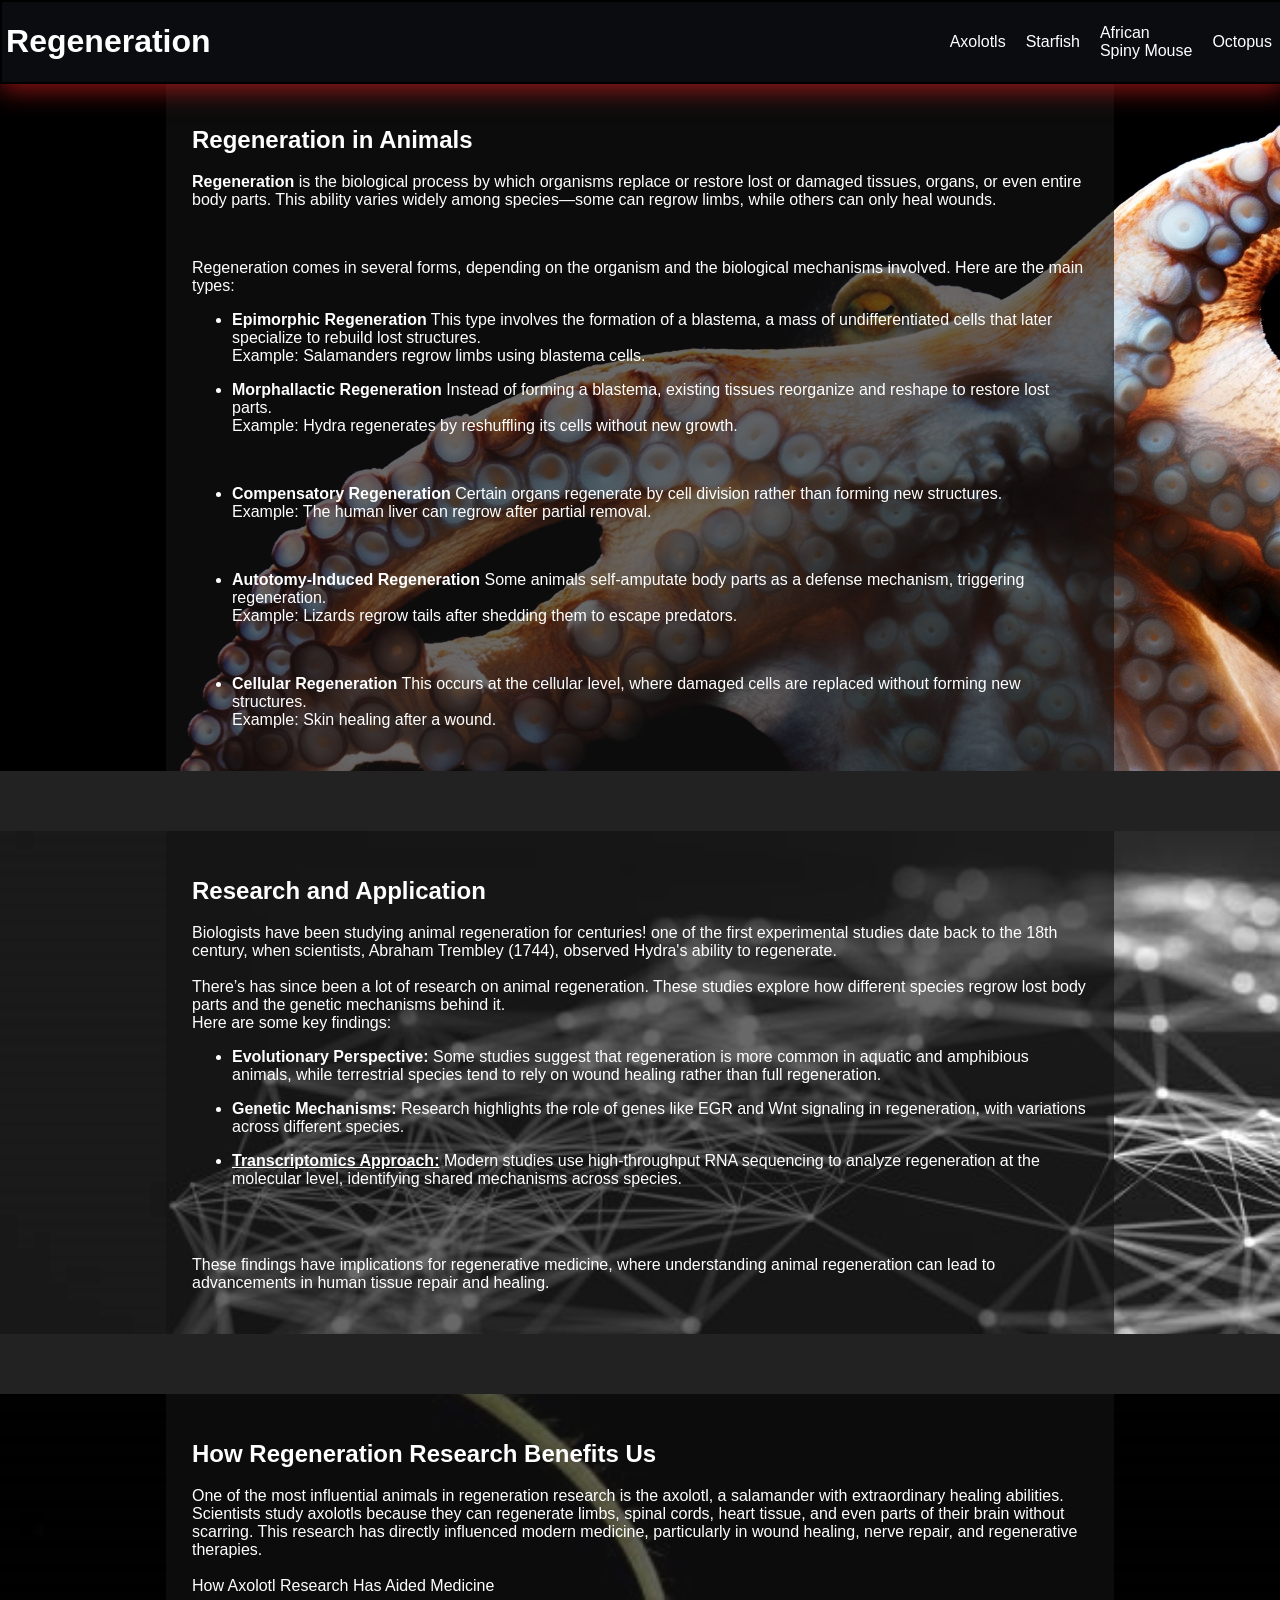
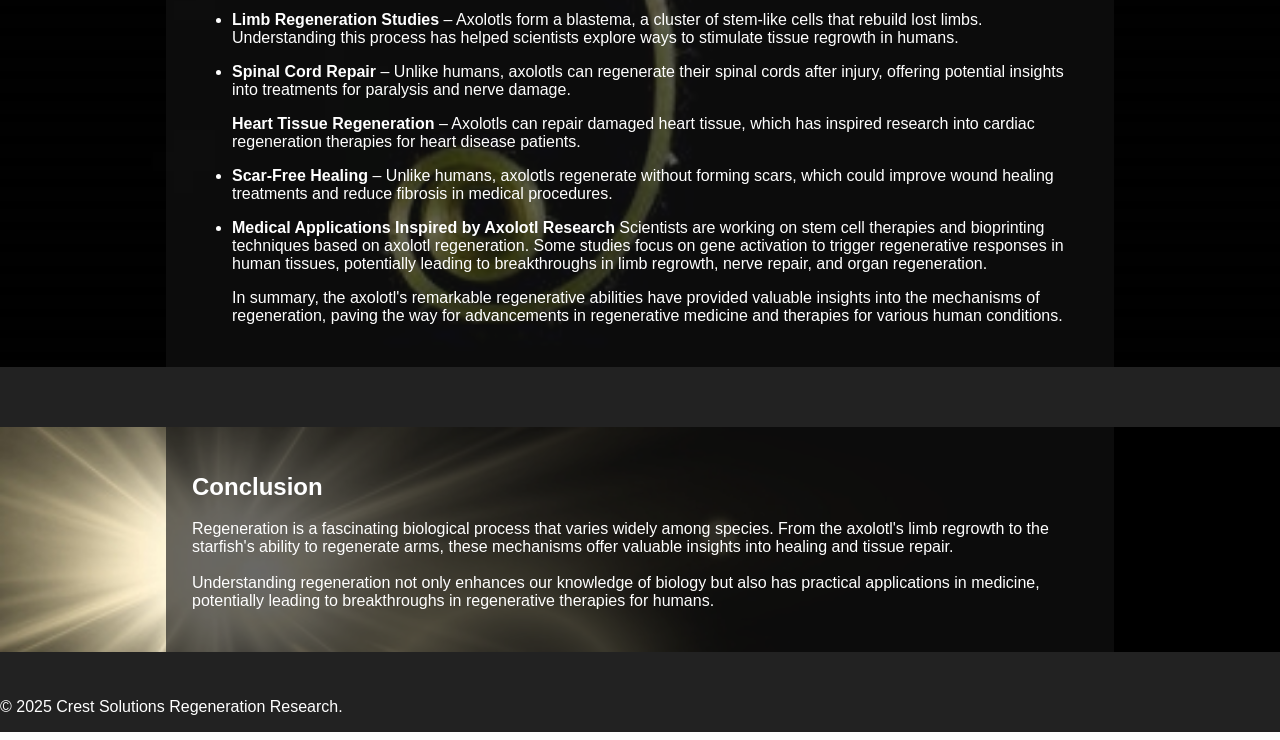
<file: index.html>
<!DOCTYPE html>
<html lang="en">
    <head>
        <meta charset="UTF-8">
        <meta name="viewport" content="width=device-width, initial-scale=1.0">
        <title>Regeneration in Animal</title>
        <link rel="stylesheet" href="styles.css">
    </head>
    <body>
        <header>
            <a id="home-link" href=""><h1 id="heading">Regeneration</h1></a>
            <nav>
                <ul id="nav-list">
                    <li class="nav-btns"><a class="nav-links" href="axolotls.html">Axolotls</a></li>
                    <li class="nav-btns"><a class="nav-links" href="starfish.html">Starfish</a></li>
                    <li class="nav-btns"><a class="nav-links" href="africanSpinyMouse.html">African<br>Spiny Mouse</a></li>
                    <li class="nav-btns"><a class="nav-links" href="octopus.html">Octopus</a></li>
                </ul>
            </nav>
        </header>
        <main id="home-main"> 
            <div class="bg-div" id="regen-in-animals">
                <section>
                    <article>
                        <h2>
                            Regeneration in Animals
                        </h2>
                        <p><dfn><strong>Regeneration</strong> is the biological process by which organisms replace or restore lost or damaged tissues, organs, or even entire body parts.</dfn> This ability varies widely among species—some can regrow limbs, while others can only heal wounds.
                        </p>
                            <br>
                            <p>
                                Regeneration comes in several forms, depending on the organism and the biological mechanisms involved. Here are the main types:
                            </p>
                            <ul>
                                <li>
                                    <p>
                                        <strong>Epimorphic Regeneration</strong>
                                        This type involves the formation of a blastema, a mass of undifferentiated cells that later specialize to rebuild lost structures.
                                        <br>
                                        Example: Salamanders regrow limbs using blastema cells.
                                    </p>
                                </li>
                                <li>
                                    <p>
                                        <strong>Morphallactic Regeneration</strong>
                                        Instead of forming a blastema, existing tissues reorganize and reshape to restore lost parts.
                                        <br>
                                        Example: Hydra regenerates by reshuffling its cells without new growth.
                                    </p>
                                </li>
                                <br>
                                <li>
                                    <p>
                                        <strong>Compensatory Regeneration</strong>
                                        Certain organs regenerate by cell division rather than forming new structures.
                                        <br>
                                        Example: The human liver can regrow after partial removal.
                                    </p>
                                </li>
                                <br>
                                <li>
                                    <p>
                                        <strong>Autotomy-Induced Regeneration</strong>
                                        Some animals self-amputate body parts as a defense mechanism, triggering regeneration.
                                        <br>
                                        Example: Lizards regrow tails after shedding them to escape predators.
                                    </p>
                                </li>
                                <br>
                                <li>
                                    <p>
                                        <strong>Cellular Regeneration</strong>
                                        This occurs at the cellular level, where damaged cells are replaced without forming new structures.
                                        <br>
                                        Example: Skin healing after a wound.
                                    </p>
                                </li>
                            </ul>
                    </article>
                </section>
            </div>
            <div class="bg-div" id="research-ad-app">
                <section>
                    <article>
                        <h2>
                            Research and Application
                        </h2>
                        <p>
                            Biologists have been studying animal regeneration for centuries! one of the first experimental studies date back to the 18th century, when scientists, Abraham Trembley (1744), observed Hydra's ability to regenerate.
                            <br>
                            <br>
                            There’s has since been a lot of research on animal regeneration. These studies explore how different species regrow lost body parts and the genetic mechanisms behind it.
                            <br>
                            Here are some key findings:
                        </p>
                        <ul>
                            <li>
                                <p>
                                    <strong>Evolutionary Perspective:</strong> Some studies suggest that regeneration is more common in aquatic and amphibious animals, while terrestrial species tend to rely on wound healing rather than full regeneration.
                                </p>
                            </li>
                            <li>
                                <p>
                                    <strong>Genetic Mechanisms:</strong> Research highlights the role of genes like EGR and Wnt signaling in regeneration, with variations across different species.
                                </p>
                            </li>
                            <li>
                                <p><a class="no-ref" href="https://link.springer.com/article/10.1007/s00018-021-03760-7" ><strong>Transcriptomics Approach:</strong></a> Modern studies use high-throughput RNA sequencing to analyze regeneration at the molecular level, identifying shared mechanisms across species.
                                </p>
                            </li>
                        </ul>
                        <br>
                        <br>
                        <p>
                            These findings have implications for regenerative medicine, where understanding animal regeneration can lead to advancements in human tissue repair and healing.
                        </p>
                    </article>
                </section>
            </div>
            <div class="bg-div" id="benefits">
                <section>
                    <article>
                        <h2>How Regeneration Research Benefits Us</h2>
                        <p>
                            One of the most influential animals in regeneration research is the axolotl, a salamander with extraordinary healing abilities. Scientists study axolotls because they can regenerate limbs, spinal cords, heart tissue, and even parts of their brain without scarring. This research has directly influenced modern medicine, particularly in wound healing, nerve repair, and regenerative therapies.
                            <br>
                            <br>
                            How Axolotl Research Has Aided Medicine
                        </p>
                    
                        <ul>
                            <li>
                                <p><strong>Limb Regeneration Studies</strong> – Axolotls form a blastema, a cluster of stem-like cells that rebuild lost limbs. Understanding this process has helped scientists explore ways to stimulate tissue regrowth in humans.</p>
                            </li>
                            <li>
                                <p><strong>Spinal Cord Repair</strong> – Unlike humans, axolotls can regenerate their spinal cords after injury, offering potential insights into treatments for paralysis and nerve damage.</p>
                                <p><strong>Heart Tissue Regeneration</strong> – Axolotls can repair damaged heart tissue, which has inspired research into cardiac regeneration therapies for heart disease patients.</p>
                            </li>
                            <li>
                                <p><strong>Scar-Free Healing</strong> – Unlike humans, axolotls regenerate without forming scars, which could improve wound healing treatments and reduce fibrosis in medical procedures.</p>
                            </li>
                            <li>
                                <p>
                                    <strong>Medical Applications Inspired by Axolotl Research</strong>
                                    Scientists are working on stem cell therapies and bioprinting techniques based on axolotl regeneration. Some studies focus on gene activation to trigger regenerative responses in human tissues, potentially leading to breakthroughs in limb regrowth, nerve repair, and organ regeneration.
                                </p>
                            </li>
                            <p>
                                In summary, the axolotl's remarkable regenerative abilities have provided valuable insights into the mechanisms of regeneration, paving the way for advancements in regenerative medicine and therapies for various human conditions.
                            </p>
                        </ul>
                    </article>
                </section>
            </div>
            <div class="bg-div" id="conclusion">
                <section>
                    <article>
                        <h2>Conclusion</h2>
                        <p>
                            Regeneration is a fascinating biological process that varies widely among species. From the axolotl's limb regrowth to the starfish's ability to regenerate arms, these mechanisms offer valuable insights into healing and tissue repair.
                            <br>
                            <br>
                            Understanding regeneration not only enhances our knowledge of biology but also has practical applications in medicine, potentially leading to breakthroughs in regenerative therapies for humans.
                        </p>
                    </article>
                </section>
            </div>
            <footer>
                <p>&copy; 2025 Crest Solutions Regeneration Research.</p>
            </footer>
        </main>
    </body>
</html>
</file>
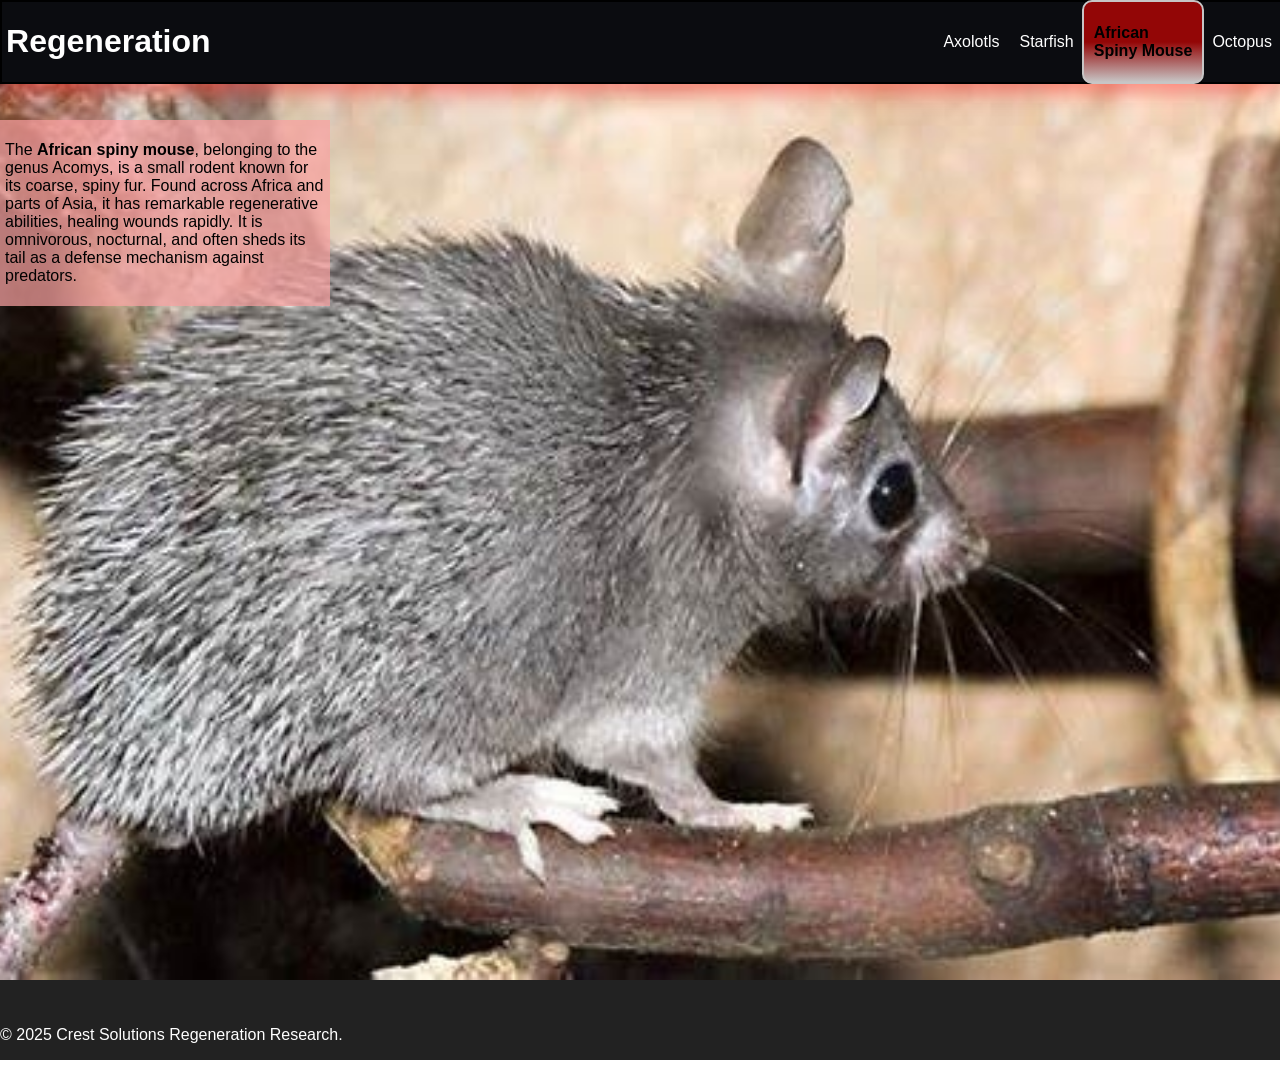
<file: africanSpinyMouse.html>
<!DOCTYPE html>
<html lang="en">
    <head>
        <meta charset="UTF-8">
        <meta name="viewport" content="width=device-width, initial-scale=1.0">
        <title>African Spiny Mouse</title>
        <link rel="stylesheet" href="styles.css">
    </head>
    <body>
        <header>
            <a id="home-link" href="./"><h1 id="heading">Regeneration</h1></a>
            <nav>
                <ul id="nav-list">
                    <li class="nav-btns"><a class="nav-links" href="axolotls.html">Axolotls</a></li>
                    <li class="nav-btns"><a class="nav-links" href="starfish.html">Starfish</a></li>
                    <li class="nav-btns"><a class="nav-links current-tab" href="africanSpinyMouse.html">African<br>Spiny Mouse</a></li>
                    <li class="nav-btns"><a class="nav-links" href="octopus.html">Octopus</a></li>
                </ul>
            </nav>
        </header>
        <main id="home-main"> 
            <div class="bg-div" id="africanSpinyMouse">
                <div>
                    <article class="details">
                        <p>The <strong>African spiny mouse</strong>, belonging to the genus Acomys, is a small rodent known for its coarse, spiny fur. Found across Africa and parts of Asia, it has remarkable regenerative abilities, healing wounds rapidly. It is omnivorous, nocturnal, and often sheds its tail as a defense mechanism against predators.</p>
                    </article>
                </div>
            </div>
            <footer>
                <p>&copy; 2025 Crest Solutions Regeneration Research.</p>
            </footer>
        </main>
    </body>
</html>
</file>
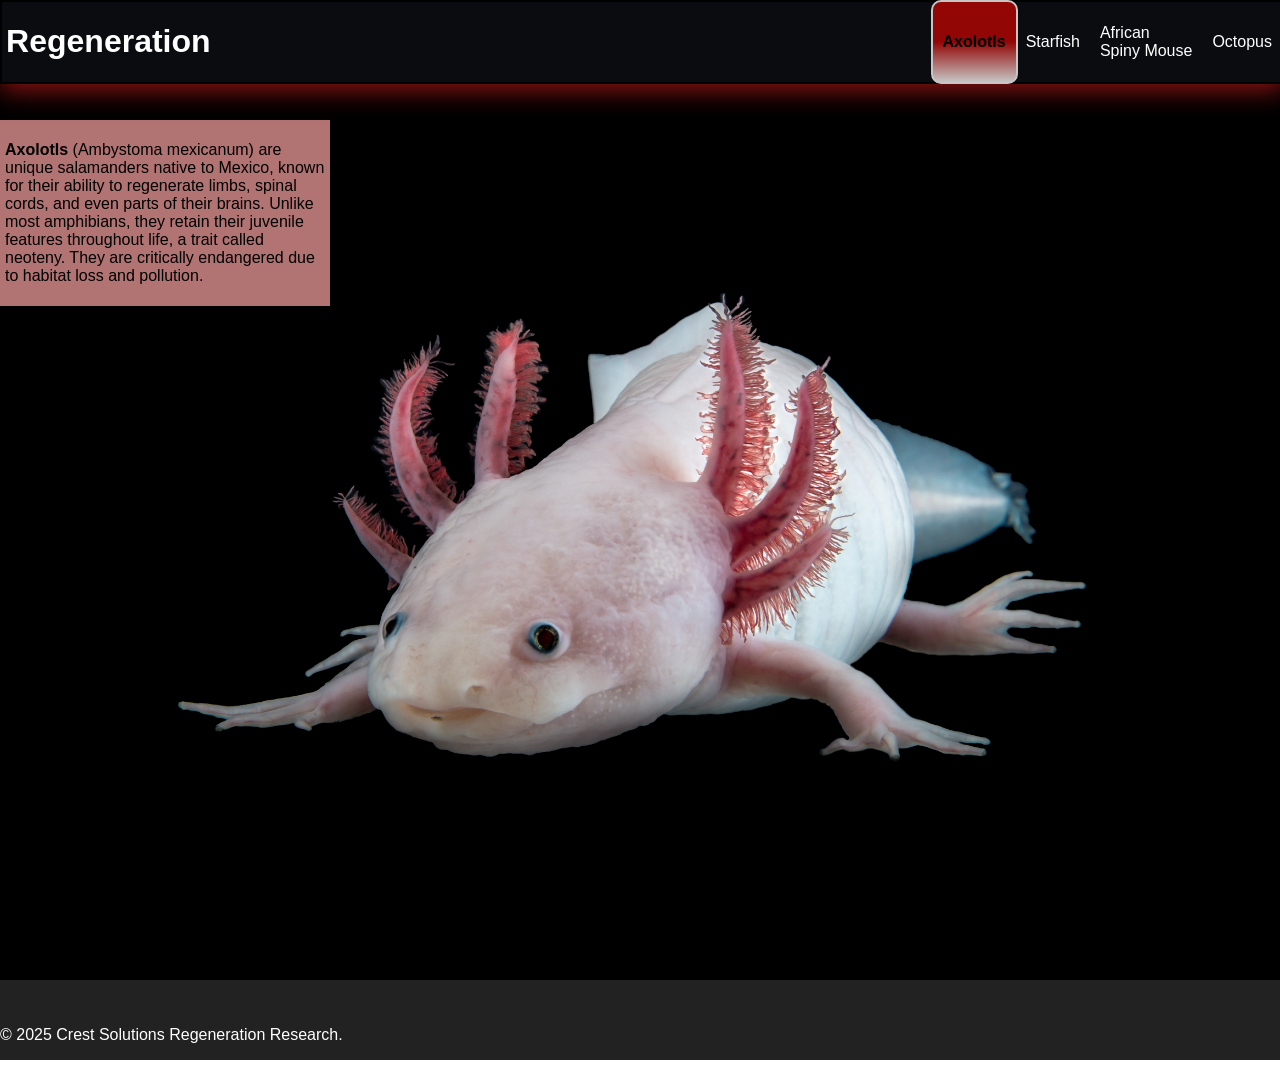
<file: axolotls.html>
<!DOCTYPE html>
<html lang="en">
    <head>
        <meta charset="UTF-8">
        <meta name="viewport" content="width=device-width, initial-scale=1.0">
        <title>Axolotls</title>
        <link rel="stylesheet" href="styles.css">
    </head>
    <body>
        <header>
            <a id="home-link" href="./"><h1 id="heading">Regeneration</h1></a>
            <nav>
                <ul id="nav-list">
                    <li class="nav-btns"><a class="nav-links current-tab" href="axolotls.html">Axolotls</a></li>
                    <li class="nav-btns"><a class="nav-links" href="starfish.html">Starfish</a></li>
                    <li class="nav-btns"><a class="nav-links" href="africanSpinyMouse.html">African<br>Spiny Mouse</a></li>
                    <li class="nav-btns"><a class="nav-links" href="octopus.html">Octopus</a></li>
                </ul>
            </nav>
        </header>
        <main id="home-main"> 
            <div class="bg-div" id="axolotls">
                <div>
                    <article class="details">
                        <p><strong>Axolotls</strong> (Ambystoma mexicanum) are unique salamanders native to Mexico, known for their ability to regenerate limbs, spinal cords, and even parts of their brains. Unlike most amphibians, they retain their juvenile features throughout life, a trait called neoteny. They are critically endangered due to habitat loss and pollution.</p>
                    </article>
                </div>
            </div>
            <footer>
                <p>&copy; 2025 Crest Solutions Regeneration Research.</p>
            </footer>
        </main>
    </body>
</html>
</file>
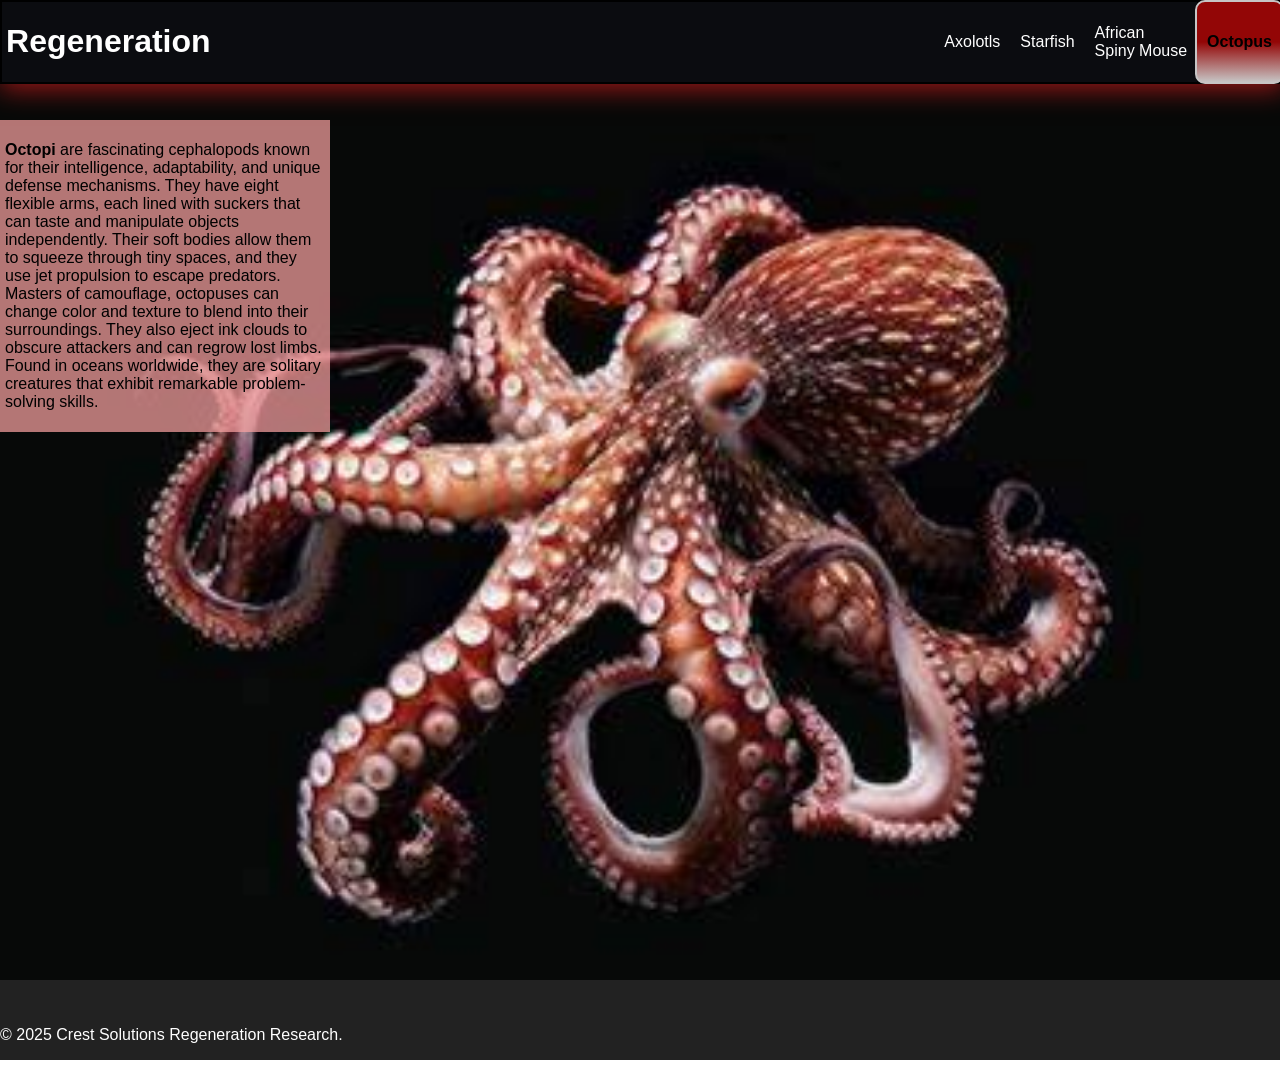
<file: octopus.html>
<!DOCTYPE html>
<html lang="en">
    <head>
        <meta charset="UTF-8">
        <meta name="viewport" content="width=device-width, initial-scale=1.0">
        <title>Octopus</title>
        <link rel="stylesheet" href="styles.css">
    </head>
    <body>
        <header>
            <a id="home-link" href="./"><h1 id="heading">Regeneration</h1></a>
            <nav>
                <ul id="nav-list">
                    <li class="nav-btns"><a class="nav-links" href="axolotls.html">Axolotls</a></li>
                    <li class="nav-btns"><a class="nav-links" href="starfish.html">Starfish</a></li>
                    <li class="nav-btns"><a class="nav-links" href="africanSpinyMouse.html">African<br>Spiny Mouse</a></li>
                    <li class="nav-btns"><a class="nav-links current-tab" href="octopus.html">Octopus</a></li>
                </ul>
            </nav>
        </header>
        <main id="home-main"> 
            <div class="bg-div" id="octopus">
                <div>
                    <article class="details">
                        <p><strong>Octopi </strong> are fascinating cephalopods known for their intelligence, adaptability, and unique defense mechanisms. They have eight flexible arms, each lined with suckers that can taste and manipulate objects independently. Their soft bodies allow them to squeeze through tiny spaces, and they use jet propulsion to escape predators. Masters of camouflage, octopuses can change color and texture to blend into their surroundings. They also eject ink clouds to obscure attackers and can regrow lost limbs. Found in oceans worldwide, they are solitary creatures that exhibit remarkable problem-solving skills.</p>

                    </article>
                </div>
            </div>
            <footer>
                <p>&copy; 2025 Crest Solutions Regeneration Research.</p>
            </footer>
        </main>
    </body>
</html>
</file>
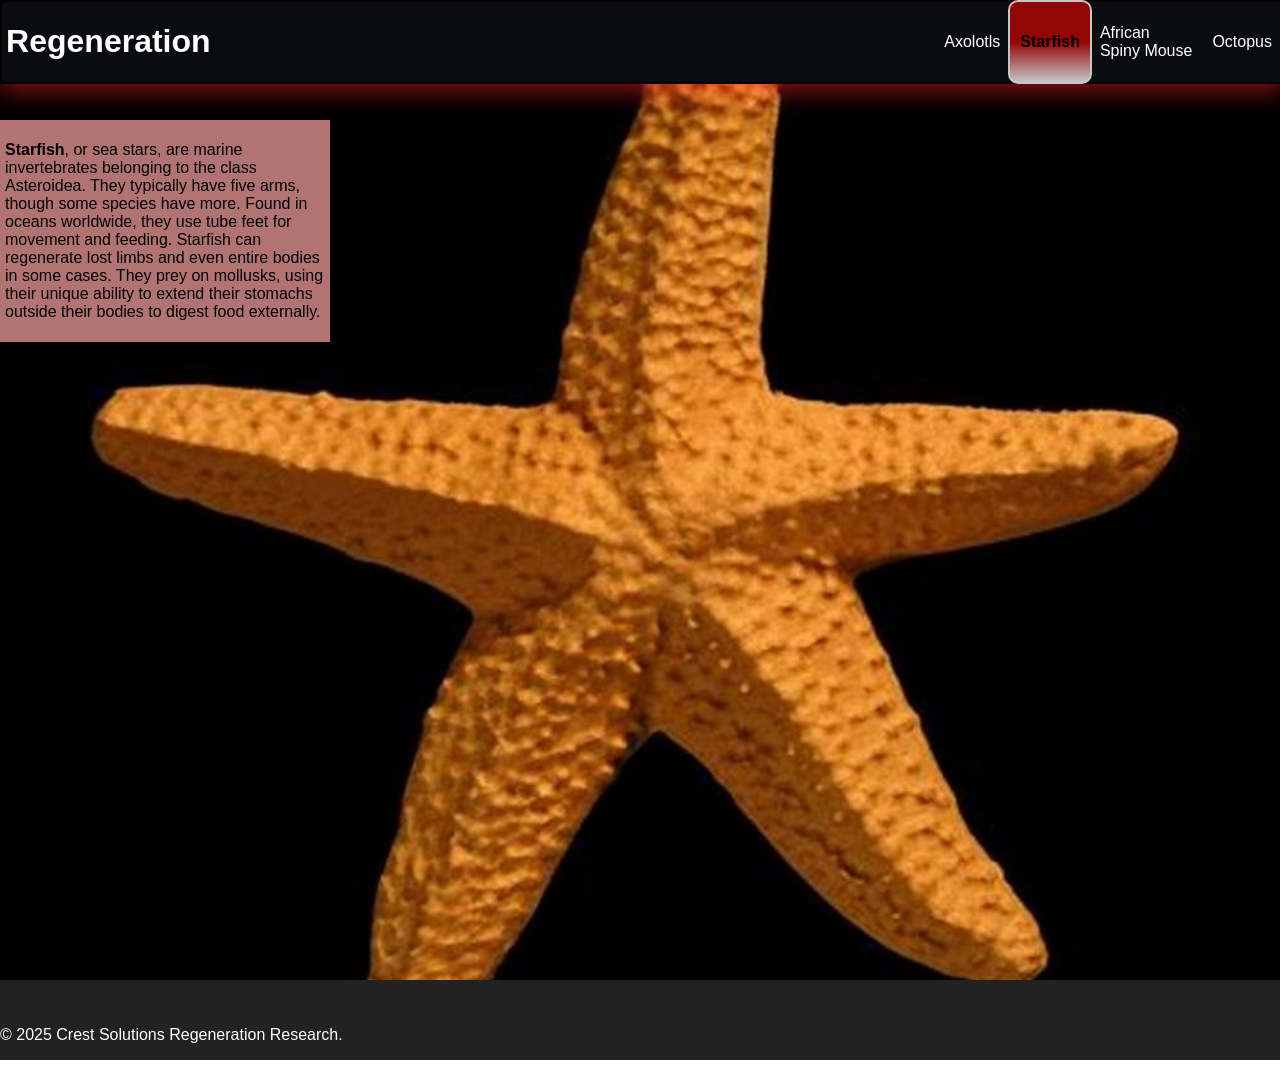
<file: starfish.html>
<!DOCTYPE html>
<html lang="en">
    <head>
        <meta charset="UTF-8">
        <meta name="viewport" content="width=device-width, initial-scale=1.0">
        <title>Starfish</title>
        <link rel="stylesheet" href="styles.css">
    </head>
    <body>
        <header>
            <a id="home-link" href="./"><h1 id="heading">Regeneration</h1></a>
            <nav>
                <ul id="nav-list">
                    <li class="nav-btns"><a class="nav-links" href="axolotls.html">Axolotls</a></li>
                    <li class="nav-btns"><a class="nav-links current-tab" href="starfish.html">Starfish</a></li>
                    <li class="nav-btns"><a class="nav-links" href="africanSpinyMouse.html">African<br>Spiny Mouse</a></li>
                    <li class="nav-btns"><a class="nav-links" href="octopus.html">Octopus</a></li>
                </ul>
            </nav>
        </header>
        <main id="home-main"> 
            <div class="bg-div" id="starfish">
                <div>
                    <article class="details">
                        <p><strong>Starfish</strong>, or sea stars, are marine invertebrates belonging to the class Asteroidea. They typically have five arms, though some species have more. Found in oceans worldwide, they use tube feet for movement and feeding. Starfish can regenerate lost limbs and even entire bodies in some cases. They prey on mollusks, using their unique ability to extend their stomachs outside their bodies to digest food externally.</p>
                    </article>
                </div>
            </div>
            <footer>
                <p>&copy; 2025 Crest Solutions Regeneration Research.</p>
            </footer>
        </main>
    </body>
</html>
</file>
<file: styles.css>
:root {
--pitch-black: #0B0C10;
--dark-grey: #1F2833;
--steel-grey: #c7c5c5;
--light-turq: #66FCF1;
--dark-turq: #45A29E;
--white: white;
}

@keyframes hover {
    from {
        color: var(--initial-color);
    }
    to {
        color:var(--second-color);
    }
}

@keyframes navHoverEffect {
    from {
        background-color: var(--pitch-black);
        padding: 0 10px;
        padding-bottom: 0;
        
    }
    to {
        background: linear-gradient(to bottom, var(--pitch-black), var(--pitch-black), var(--steel-grey));
        padding: 0 10px;
        padding-bottom: 20px;
    }
}

html {
    font-family:Tahoma, sans-serif;
}

h1, h2, h3, h4, h5, p, li {
    color: var(--white);
}

a {
    color: var(--white);
}

dfn {
    font-style: normal;
}

body {
    width: 100%;
    margin-left: 0;
    background-color: var(--white);
    padding: 0;
}

header {
    display: flex;
    position: fixed;
    margin: 0;
    background-color: var(--pitch-black);
    margin-left: 0px;
    top:0;
    height: 80px;
    width:100%;
    border: solid 2px black;
    justify-content: space-between;
    box-shadow: 0px 5px 25px rgba(249, 33, 33, 0.614);
}

#heading {
    padding-left: 2%;
    text-decoration: none;
}

#heading:hover {
    --initial-color:rgb(255, 255, 255);
    --second-color:red;
    animation: hover 0.3s forwards;
}

#home-link {
    text-decoration: none;
}

nav {
    display: flex;
    width:50%;
}

#nav-list {
    padding: 0;
    margin: 0;
    height: 100%;
    display: flex;
    width:100%;
    flex-direction: row;
    justify-content:right;
    align-items: center;
}

.nav-links {
    display: flex;
    padding: 0 10px;
    margin: -1px;
    align-items: center;
    justify-items:center;
    color: white;
    text-decoration: none;
    height: 100%;
    width: auto;
    background-color: var(--pitch-black);
}
.nav-btns {
    display: flex;
    padding: 0;
    margin: 5p;
    align-items: center;
    justify-items: center;
    display: flex;
    /* color: aliceblue; */
    height: 100%;
    border: solid 1px black;
    list-style: none;
}

.nav-links:hover {
    display: flex;
    margin: -3px;
    z-index: 2;
    align-items: center;
    justify-items: right;
    --initial-color:white;
    --second-color: rgb(218, 32, 32);
    text-decoration: none;
    height: 100%;
    width: auto;
    border: solid 2px var(--steel-grey);
    border-radius: 10px;
    background: linear-gradient(to bottom, var(--pitch-black), var(--pitch-black), var(--steel-grey));
    animation:navHoverEffect .3s forwards, hover 0.3s forwards;
    
    
}

.current-tab {
    display: flex;
    font-weight: bold;
    margin: -3px;
    z-index: 1;
    align-items: center;
    justify-items: right;
    color: rgb(0, 0, 0);
    text-decoration: none;
    height: 100%;
    width: auto;
    border: solid 2px var(--steel-grey);
    border-radius: 10px;
    background: linear-gradient(to bottom, rgb(147, 6, 6), rgb(147, 6, 6), var(--steel-grey));
}

main {
    display: flex;
    justify-content:space-around;
    flex-direction: column;
    margin-left: -10px;
    margin: 0;
    padding: 0;
    width: 100%;
    margin-top: 80px;
    background-color: rgb(34, 34, 34);
}

.bg-div {
    background-image: url(images/octopus.jpg);
    margin: 30px 0;
}

#regen-in-animals {
    margin-top: 0;
}

#research-ad-app  {
    background-image: url(images/reseacrch.jpg);
    background-size: cover;
}

#benefits {
    background-image: url(images/plant.jpg);
    background-size: cover;
    background-position: center;
}

#conclusion {
    display: flex;
    background-image: url(images/light.jpg);
    background-size: cover; 

}

#axolotls {
    background-image: url(./images/axolotls.jpg);
    height:100vh;
    background-size: cover;
    background-position: center;
    margin-top: 0;
}

#africanSpinyMouse {
    background-image: url(./images/afrspinyrodent.jpg);
    height:100vh;
    background-size: cover;
    background-position: center;
    margin-top: 0;
}

#starfish {
    background-image: url(./images/starfish.jpg);
    height:100vh;
    background-size: cover;
    background-position: center;
    margin-top: 0;
}

#octopus {
    background-image: url(./images/octopus2.jpeg);
    height:100vh;
    background-size: cover;
    background-position: center;
    margin-top: 0;
}

.details {
    display: flex;
    height: auto;
    justify-self: right;
    background-color: rgba(250, 161, 161, 0.712);
    width: 25%;
    margin-right: 30px;
    margin-top: 40px;
    padding: 5px;
}

.details p {
    color: black
}

section {
    display: flex;
    background-color: rgba(19, 19, 19, 0.637);
    width:70%;
    margin: auto;
    height: inherit;
    align-items: center;
    padding: 2%;

}

footer {
    margin-bottom: 0;
    padding: 0;
}
</file>
